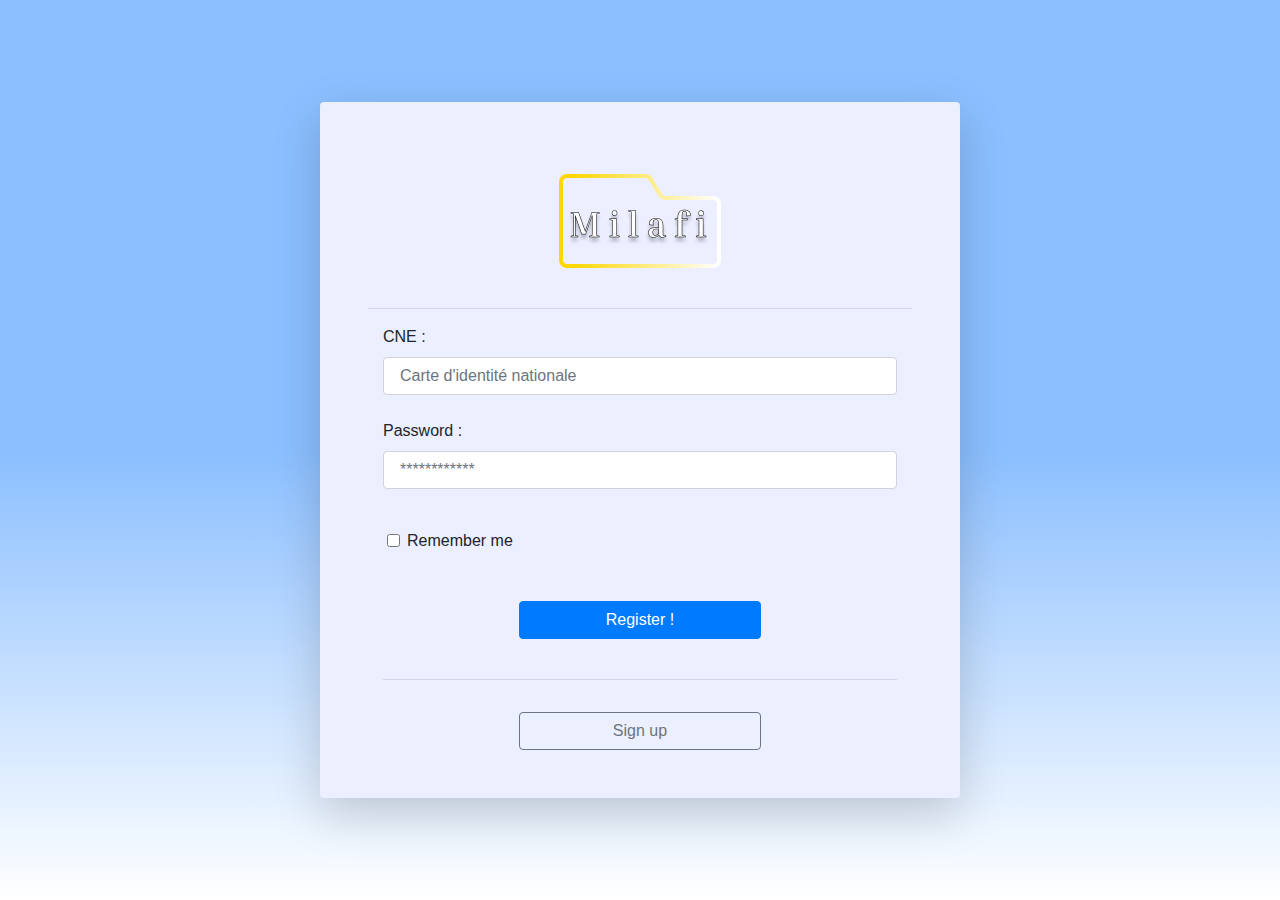
<file: login.html>
<!DOCTYPE html>
<html lang="en">
<head>
    <meta charset="UTF-8">
    <meta http-equiv="X-UA-Compatible" content="IE=edge">
    <meta name="viewport" content="width=device-width, initial-scale=1.0">
    <title>Milafi</title>
    <link rel="stylesheet" href="bootstrap-4.3.1-dist/css/bootstrap.min.css">
    <link rel="stylesheet" href="style.css">
</head>
<body>
    <main class="container shadow-lg rounded p-5  col-lg-6 col-xg-2">
        <section class="mb-3 d-flex justify-content-center p-4">
            <img class="" src="img/logo.png" alt="">
        </section>
        <hr>
        <section class="">
            <form class="col" action="">
                <label class="col-xl-6 col-form-label p-0 mb-2 " for="cne">CNE :</label>
                <input class="form-control col-form-label mb-4  pl-3 p-1" type="text" placeholder="Carte d'identité nationale" required>
                <label class="col-12 col-form-label p-0 mb-2" for="cne">Password :</label>
                <input class="form-control col-form-label col-12 mb-3 pl-3 p-1" placeholder="************" type="password" minlength="8" required>
                <div class="form-check p-4">
                    <input class="form-check-input" type="checkbox" id="inline-check">
                    <label class="form-check-label " for="inline-check">Remember me</label>
                </div>
                <div class="col-12 d-flex flex-column align-content-center align-items-center justify-content-center">
                    <button type="submit" class="w-50 m-4 text-center d-flex justify-content-center btn btn-primary">Register !</button>
                </div>
                <hr>
                <div class="col-12 d-flex flex-column align-content-center align-items-center justify-content-center">
                    <a class="btn btn-outline-secondary w-50 mt-3 text-center" href="/sign_up.html">Sign up</a>
                </div>
            </form>
        </section>
    </main>
    <script src="bootstrap-4.3.1-dist/js/bootstrap.min.js"></script>
</body>
</html>
</file>
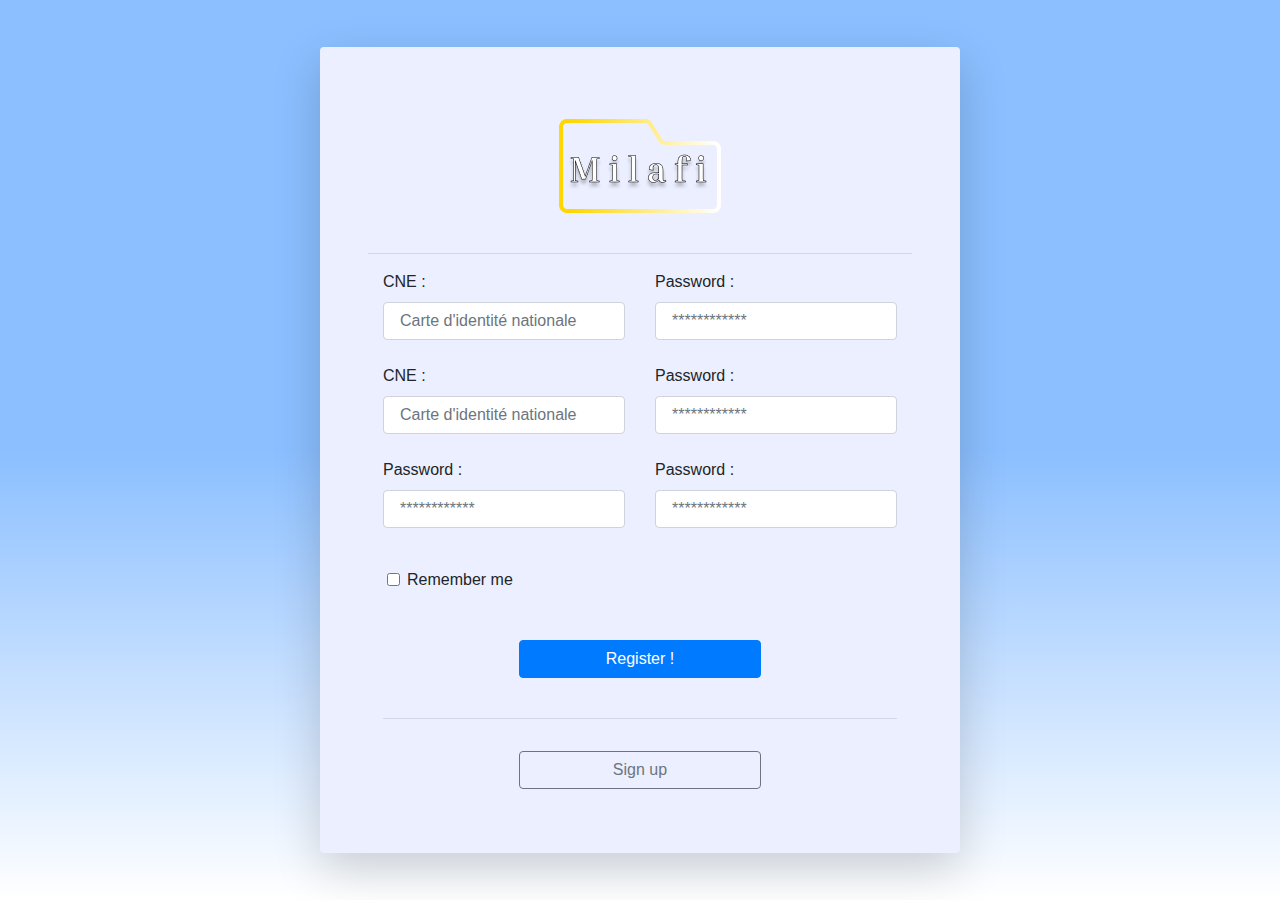
<file: sign_up.html>
<!DOCTYPE html>
<html lang="en">
<head>
    <meta charset="UTF-8">
    <meta http-equiv="X-UA-Compatible" content="IE=edge">
    <meta name="viewport" content="width=device-width, initial-scale=1.0">
    <title>Milafi</title>
    <link rel="stylesheet" href="bootstrap-4.3.1-dist/css/bootstrap.min.css">
    <link rel="stylesheet" href="style.css">
</head>
<body>
    <main class="container shadow-lg rounded p-5  col-lg-6 col-xg-2">
        <section class="mb-3 d-flex justify-content-center p-4">
            <img class="" src="img/logo.png" alt="">
        </section>
        <hr>
        <section class="mb-3">
            <form class="col" action="">
                <div class="row">
                    <div class="col-6">
                        <label class="col-xl-6 col-form-label p-0 mb-2" for="First name">CNE :</label>
                        <input class="form-control col-form-label mb-4  pl-3 p-1" type="text" placeholder="Carte d'identité nationale" required>
                    </div>
                    <div class="col-6">
                        <label class="col-12 col-form-label p-0 mb-2" for="cne">Password :</label>
                        <input class="form-control col-form-label col-12 mb-3 pl-3 p-1" placeholder="************" type="password" minlength="8" required>
                    </div>
                    <div class="col-6">
                        <label class="col-xl-6 col-form-label p-0 mb-2 " for="cne">CNE :</label>
                        <input class="form-control col-form-label mb-4  pl-3 p-1" type="text" placeholder="Carte d'identité nationale" required>
                    </div>
                    <div class="col-6">
                        <label class="col-12 col-form-label p-0 mb-2" for="cne">Password :</label>
                        <input class="form-control col-form-label col-12 mb-3 pl-3 p-1" placeholder="************" type="password" minlength="8" required>
                    </div>
                    <div class="col-6">
                        <label class="col-12 col-form-label p-0 mb-2" for="cne">Password :</label>
                        <input class="form-control col-form-label col-12 mb-3 pl-3 p-1" placeholder="************" type="password" minlength="8" required>
                    </div>
                    <div class="col-6">
                        <label class="col-12 col-form-label p-0 mb-2" for="cne">Password :</label>
                        <input class="form-control col-form-label col-12 mb-3 pl-3 p-1" placeholder="************" type="password" minlength="8" required>
                    </div>
                </div>
                <div class="form-check p-4">
                    <input class="form-check-input" type="checkbox" id="inline-check">
                    <label class="form-check-label" for="inline-check">Remember me</label>
                </div>
                <div class="col-12 d-flex justify-content-center">
                    <button type="submit" class="w-50 m-4 text-center d-flex justify-content-center btn btn-primary">Register !</button>
                </div>
                <hr>
                <div class="col-12 d-flex flex-column align-content-center align-items-center justify-content-center">
                    <a class="btn btn-outline-secondary mt-3 w-50 text-center" href="/login.html">Sign up</a>
                </div>
            </form>
        </section>
    </main>
    <script src="bootstrap-4.3.1-dist/js/bootstrap.min.js"></script>
</body>
</html>
</file>
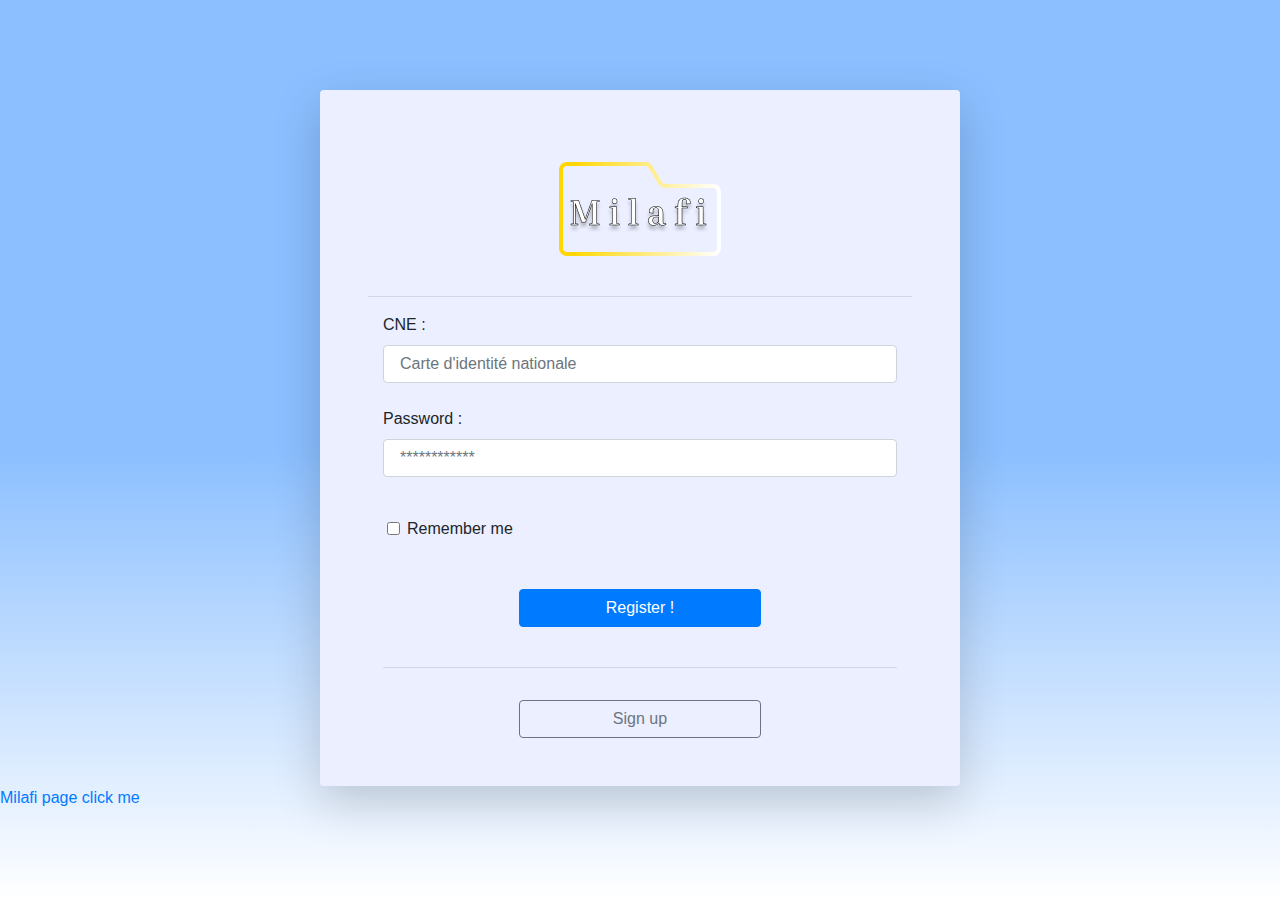
<file: auth/login.html>
<!DOCTYPE html>
<html lang="en">
<head>
    <meta charset="UTF-8">
    <meta http-equiv="X-UA-Compatible" content="IE=edge">
    <meta name="viewport" content="width=device-width, initial-scale=1.0">
    <title>Milafi</title>
    <link rel="stylesheet" href="../bootstrap-4.3.1-dist/css/bootstrap.min.css">
    <link rel="stylesheet" href="style.css">
</head>
<body>
    <main class="container shadow-lg rounded p-5  col-lg-6 col-xg-2">
        <section class="mb-3 d-flex justify-content-center p-4">
            <img class="" src="../img/logo.png" alt="">
        </section>
        <hr>
        <section class="">
            <form class="col" action="">
                <label class="col-xl-6 col-form-label p-0 mb-2 " for="cne">CNE :</label>
                <input class="form-control col-form-label mb-4  pl-3 p-1" type="text" placeholder="Carte d'identité nationale" required>
                <label class="col-12 col-form-label p-0 mb-2" for="cne">Password :</label>
                <input class="form-control col-form-label col-12 mb-3 pl-3 p-1" placeholder="************" type="password" minlength="8" required>
                <div class="form-check p-4">
                    <input class="form-check-input" type="checkbox" id="inline-check">
                    <label class="form-check-label " for="inline-check">Remember me</label>
                </div>
                <div class="col-12 d-flex flex-column align-content-center align-items-center justify-content-center">
                    <button type="submit" class="w-50 m-4 text-center d-flex justify-content-center btn btn-primary">Register !</button>
                </div>
                <hr>
                <div class="col-12 d-flex flex-column align-content-center align-items-center justify-content-center">
                    <a class="btn btn-outline-secondary w-50 mt-3 text-center" href="sign_up.html">Sign up</a>
                </div>
            </form>
        </section>
    </main>
    <a href="/Milafi/milafi.html">Milafi page click me</a>
    <script src="../bootstrap-4.3.1-dist/js/bootstrap.min.js"></script>
</body>
</html>
</file>
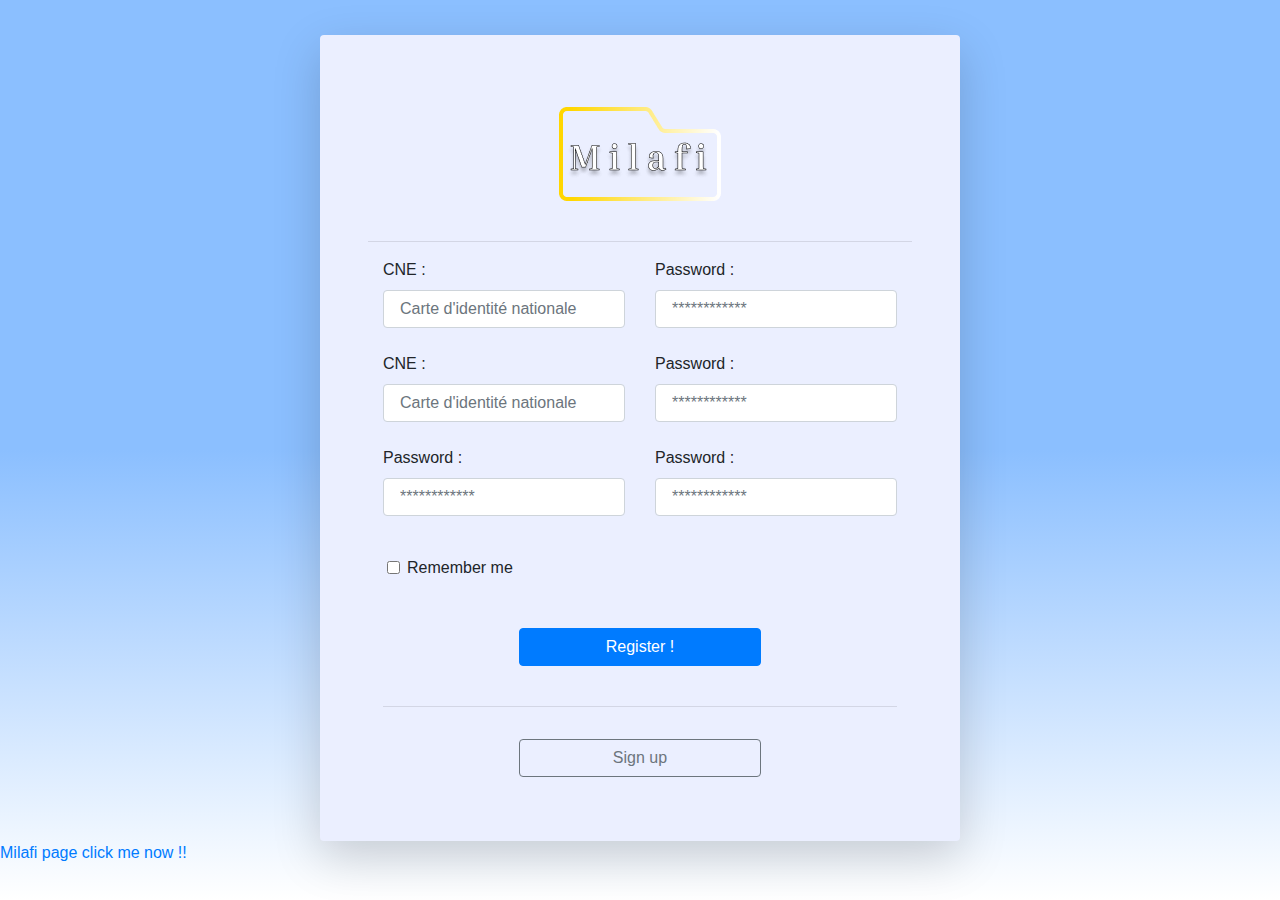
<file: auth/sign_up.html>
<!DOCTYPE html>
<html lang="en">
<head>
    <meta charset="UTF-8">
    <meta http-equiv="X-UA-Compatible" content="IE=edge">
    <meta name="viewport" content="width=device-width, initial-scale=1.0">
    <title>Milafi</title>
    <link rel="stylesheet" href="../bootstrap-4.3.1-dist/css/bootstrap.min.css">
    <link rel="stylesheet" href="style.css">
</head>
<body>
    <main class="container shadow-lg rounded p-5  col-lg-6 col-xg-2">
        <section class="mb-3 d-flex justify-content-center p-4">
            <img class="" src="../img/logo.png" alt="">
        </section>
        <hr>
        <section class="mb-3">
            <form class="col" action="">
                <!-- #inputFields -->
                <div class="row">
                    <div class="col-6">
                        <label class="col-xl-6 col-form-label p-0 mb-2" for="First name">CNE :</label>
                        <input class="form-control col-form-label mb-4  pl-3 p-1" type="text" placeholder="Carte d'identité nationale" required>
                    </div>
                    <div class="col-6">
                        <label class="col-12 col-form-label p-0 mb-2" for="cne">Password :</label>
                        <input class="form-control col-form-label col-12 mb-3 pl-3 p-1" placeholder="************" type="password" minlength="8" required>
                    </div>
                    <div class="col-6">
                        <label class="col-xl-6 col-form-label p-0 mb-2 " for="cne">CNE :</label>
                        <input class="form-control col-form-label mb-4  pl-3 p-1" type="text" placeholder="Carte d'identité nationale" required>
                    </div>
                    <div class="col-6">
                        <label class="col-12 col-form-label p-0 mb-2" for="cne">Password :</label>
                        <input class="form-control col-form-label col-12 mb-3 pl-3 p-1" placeholder="************" type="password" minlength="8" required>
                    </div>
                    <div class="col-6">
                        <label class="col-12 col-form-label p-0 mb-2" for="cne">Password :</label>
                        <input class="form-control col-form-label col-12 mb-3 pl-3 p-1" placeholder="************" type="password" minlength="8" required>
                    </div>
                    <div class="col-6">
                        <label class="col-12 col-form-label p-0 mb-2" for="cne">Password :</label>
                        <input class="form-control col-form-label col-12 mb-3 pl-3 p-1" placeholder="************" type="password" minlength="8" required>
                    </div>
                </div>
                <!-- #checkFields -->
                <div class="form-check p-4">
                    <input class="form-check-input" type="checkbox" id="inline-check">
                    <label class="form-check-label" for="inline-check">Remember me</label>
                </div>
                <div class="col-12 d-flex justify-content-center">
                    <button type="submit" class="w-50 m-4 text-center d-flex justify-content-center btn btn-primary">Register !</button>
                </div>
                <hr>
                <div class="col-12 d-flex flex-column align-content-center align-items-center justify-content-center">
                    <a class="btn btn-outline-secondary mt-3 w-50 text-center" href="/auth/login.html">Sign up</a>
                </div>
            </form>
        </section>
    </main>
    <a href="/Milafi/Milafi/milafi.html">Milafi page click me now !!</a>
    <script src="../bootstrap-4.3.1-dist/js/bootstrap.min.js"></script>
</body>
</html>
</file>
<file: style.css>
/* :root {
    box-sizing: border-box;
    max-height: 100vh;
    overflow: hidden;
    font-size: 1.25em;
}
*,
::before,
::after {
    box-sizing: inherit;
    margin: 0;
    padding: 0;
}
body {
    display: flex;
    justify-content: center;
    align-items: center;
    height: 100vh;
    background: rgb(139,191,255);
    background: linear-gradient(180deg, rgba(139,191,255,1) 50%, rgba(255,255,255,1) 100%);
    
}

body * + * {
    margin-top: 3.5em;

}

.container {
    background-color: #272932;
    position: fixed;
    min-width: 28vw;
    max-height: 85vh;
    border: 1px solid black;
    border-radius: 6px;
    padding: 4em;
}

.auth{
    font-size: 1.2em;
    list-style: none;
    display: table;
    width: 100%;
    border-bottom: 1px solid white;
    padding-bottom: 1.5em;
}

.auth > a{
    color: white;
    display: table-cell;
    width: auto;
    text-align: center;
    text-decoration: 0;
    font-weight: bold;
    border-radius: 6px;

}
img{
    display: block;
    margin:  auto;
}
label, input{
    margin: 0;
}
input{
    margin-bottom: 3.5em;
}
label{
    font-weight: bold;
    display: block;
    margin-bottom: 1.5em;
    color: white;
}
input[type="password"],
input[type="text"] {
    width: 100%;
    padding: .45em;
    font-size: 1em;
    border-radius: 6px;
    border: 1px solid black;
    outline: 0;
    
}
.login_form{
    width: 100%;
    display: flex;
    flex-direction:column;

}
.center{
    margin: 0;
    text-align: center;
}
input[type='submit'] {
    margin-top: 1.5em;
    width: 50%;
    border-radius: 6px;
    border: 1px solid black;
    padding: .25em;
    text-align: center;
    font-size: inherit;
    font-weight: bold;
    color: #272932;
    background: rgb(139,191,255);
    background: linear-gradient(90deg, rgba(139,191,255,1) 50%, rgba(255,255,255,1) 100%);
    
}

 */
body {
    min-height: 100vh;
    display: flex;
    flex-direction: column;
    min-width: 100vw;
    justify-content: center;
    background: rgb(139,191,255);
    background: linear-gradient(180deg, rgba(139,191,255,1) 50%, rgba(255,255,255,1) 100%);

}
main {
    background-color: #ebefff;
}
</file>
<file: auth/style.css>
/* :root {
    box-sizing: border-box;
    max-height: 100vh;
    overflow: hidden;
    font-size: 1.25em;
}
*,
::before,
::after {
    box-sizing: inherit;
    margin: 0;
    padding: 0;
}
body {
    display: flex;
    justify-content: center;
    align-items: center;
    height: 100vh;
    background: rgb(139,191,255);
    background: linear-gradient(180deg, rgba(139,191,255,1) 50%, rgba(255,255,255,1) 100%);
    
}

body * + * {
    margin-top: 3.5em;

}

.container {
    background-color: #272932;
    position: fixed;
    min-width: 28vw;
    max-height: 85vh;
    border: 1px solid black;
    border-radius: 6px;
    padding: 4em;
}

.auth{
    font-size: 1.2em;
    list-style: none;
    display: table;
    width: 100%;
    border-bottom: 1px solid white;
    padding-bottom: 1.5em;
}

.auth > a{
    color: white;
    display: table-cell;
    width: auto;
    text-align: center;
    text-decoration: 0;
    font-weight: bold;
    border-radius: 6px;

}
img{
    display: block;
    margin:  auto;
}
label, input{
    margin: 0;
}
input{
    margin-bottom: 3.5em;
}
label{
    font-weight: bold;
    display: block;
    margin-bottom: 1.5em;
    color: white;
}
input[type="password"],
input[type="text"] {
    width: 100%;
    padding: .45em;
    font-size: 1em;
    border-radius: 6px;
    border: 1px solid black;
    outline: 0;
    
}
.login_form{
    width: 100%;
    display: flex;
    flex-direction:column;

}
.center{
    margin: 0;
    text-align: center;
}
input[type='submit'] {
    margin-top: 1.5em;
    width: 50%;
    border-radius: 6px;
    border: 1px solid black;
    padding: .25em;
    text-align: center;
    font-size: inherit;
    font-weight: bold;
    color: #272932;
    background: rgb(139,191,255);
    background: linear-gradient(90deg, rgba(139,191,255,1) 50%, rgba(255,255,255,1) 100%);
    
}

 */
body {
    min-height: 100vh;
    display: flex;
    flex-direction: column;
    min-width: 100vw;
    justify-content: center;
    background: rgb(139,191,255);
    background: linear-gradient(180deg, rgba(139,191,255,1) 50%, rgba(255,255,255,1) 100%);

}
main {
    background-color: #ebefff;
}
</file>
